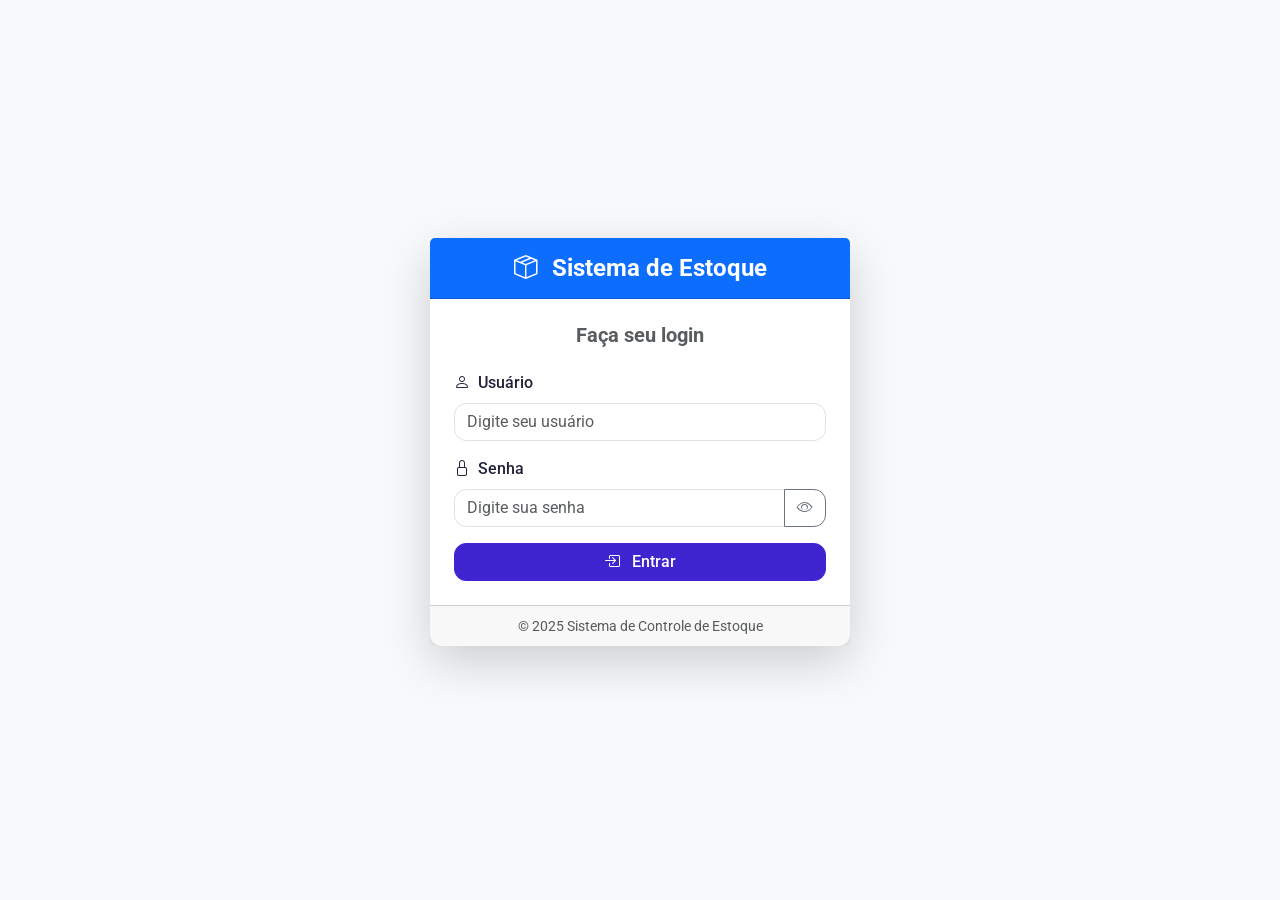
<file: public/index.html>
<!DOCTYPE html>
<html lang="pt-BR">
<head>
    <meta charset="UTF-8">
    <meta name="viewport" content="width=device-width, initial-scale=1.0">
    <title>Sistema de Estoque | Login</title>
    <link href="https://cdn.jsdelivr.net/npm/bootstrap@5.3.3/dist/css/bootstrap.min.css" rel="stylesheet">
    <link href="https://fonts.googleapis.com/css2?family=Roboto:wght@400;500;700&display=swap" rel="stylesheet">
    <link href="https://cdn.jsdelivr.net/npm/bootstrap-icons@1.10.5/font/bootstrap-icons.css" rel="stylesheet">
    <link rel="stylesheet" href="./css/styles.css">
    <script src="./js/utils.js"></script>
</head>
<body class="d-flex justify-content-center align-items-center vh-100 bg-light">
    <div class="card shadow-lg border-0" style="width: 420px;">
        <div class="card-header bg-primary text-white text-center py-3">
            <h4 class="mb-0" style="color: white;">
                <i class="bi bi-box-seam me-2" style="color: white;"></i>
                Sistema de Estoque
            </h4>
        </div>
        <div class="card-body p-4">
            <h5 class="card-title text-center mb-4 text-muted">Faça seu login</h5>
            <form id="login-form">
                <div class="mb-3">
                    <label for="username" class="form-label">
                        <i class="bi bi-person me-1"></i>
                        Usuário
                    </label>
                    <input type="text" class="form-control" id="username" placeholder="Digite seu usuário" required autocomplete="username">
                </div>
                <div class="mb-3">
                    <label for="senha" class="form-label">
                        <i class="bi bi-lock me-1"></i>
                        Senha
                    </label>
                    <div class="input-group">
                        <input type="password" class="form-control" id="senha" placeholder="Digite sua senha" required autocomplete="current-password">
                        <button class="btn btn-outline-secondary" type="button" id="toggleSenha" title="Mostrar/Ocultar senha">
                            <i class="bi bi-eye" id="iconeSenha"></i>
                        </button>
                    </div>
                </div>
                <div id="login-erro" class="alert alert-danger d-none"></div>
                <div class="d-grid">
                    <button type="submit" class="btn btn-primary" id="btnLogin">
                        <span id="spinner" class="spinner-border spinner-border-sm me-2 d-none"></span>
                        <i class="bi bi-box-arrow-in-right me-2" id="iconLogin"></i>
                        Entrar
                    </button>
                </div>
            </form>
        </div>
        <div class="card-footer text-center text-muted py-2">
            <small>&copy; 2025 Sistema de Controle de Estoque</small>
        </div>
    </div>

    <script src="https://cdn.jsdelivr.net/npm/bootstrap@5.3.3/dist/js/bootstrap.bundle.min.js"></script>
    <script>
        const toggleSenha = document.getElementById('toggleSenha');
        const senhaInput = document.getElementById('senha');
        const iconeSenha = document.getElementById('iconeSenha');

        toggleSenha.addEventListener('click', function() {
            const type = senhaInput.getAttribute('type') === 'password' ? 'text' : 'password';
            senhaInput.setAttribute('type', type);
            iconeSenha.className = type === 'password' ? 'bi bi-eye' : 'bi bi-eye-slash';
        });

        const form = document.getElementById('login-form');
        const btnLogin = document.getElementById('btnLogin');
        const spinner = document.getElementById('spinner');
        const iconLogin = document.getElementById('iconLogin');
        const erroDiv = document.getElementById('login-erro');

        form.addEventListener('submit', async function(event) {
            event.preventDefault();
            const usuario = document.getElementById('username').value.trim();
            const senha = document.getElementById('senha').value;

            if (!usuario || !senha) {
                mostrarErro('Por favor, preencha todos os campos.');
                return;
            }

            btnLogin.disabled = true;
            spinner.classList.remove('d-none');
            iconLogin.classList.add('d-none');
            erroDiv.classList.add('d-none');

            try {
                const response = await fetch('https://projeto-sistema-estoque-production.up.railway.app/api/login', {
                    method: 'POST',
                    headers: { 'Content-Type': 'application/json' },
                    body: JSON.stringify({ usuario, senha })
                });
                
                const data = await response.json();
                
                if (response.ok && data.token) {
                    localStorage.setItem('token', data.token);
                    localStorage.setItem('perfil', data.perfil);
                    localStorage.setItem('nome', data.nome);
                    
                    setTimeout(() => {
                        window.location.href = './html/inicio.html';
                    }, 500);
                } else {
                    mostrarErro(data.error || 'Usuário ou senha inválidos.');
                }
            } catch (err) {
                mostrarErro('Erro ao conectar ao servidor. Tente novamente.');
            } finally {
                btnLogin.disabled = false;
                spinner.classList.add('d-none');
                iconLogin.classList.remove('d-none');
            }
        });

        function mostrarErro(mensagem) {
            erroDiv.textContent = mensagem;
            erroDiv.classList.remove('d-none');
            
            setTimeout(() => {
                erroDiv.classList.add('d-none');
            }, 5000);
        }

        senhaInput.addEventListener('keypress', function(e) {
            if (e.key === 'Enter') {
                form.dispatchEvent(new Event('submit'));
            }
        });

        if (localStorage.getItem('token')) {
            window.location.href = './html/inicio.html';
        }
    </script>
</body>
</html>
</file>
<file: public/css/styles.css>
:root {
  --cor-primaria: #3f25cf;
  --cor-secundaria: #0c007c;
  --cor-sucesso: #06d6a0;
  --cor-perigo: #ef476f;
  --cor-aviso: #ffd166;
  --cor-fundo: #f8f9fa;
  --cor-texto-principal: #22223b;
  --cor-texto-secundario: #6c757d;
  --borda-radius: 0.75rem;
  --sombra: 0 2px 8px rgba(34,34,59,0.08);
  --espaco: 1rem;
}

*,
*::before,
*::after {
  box-sizing: border-box;
}

html {
  height: 100%;
}

body {
  min-height: 100vh;
  margin: 0;
  padding: 0;
  background: #f8f9fa;
  font-family: "Roboto", system-ui, -apple-system, sans-serif;
  color: var(--cor-texto-principal);
  display: flex;
  flex-direction: column;
}

body.d-flex {
  display: flex;
  flex-direction: row;
  align-items: stretch;
  min-height: 100vh;
}

h1, h2, h3, h4, h5, h6 {
  font-weight: 700;
  color: var(--cor-texto-principal);
  margin-bottom: 0.5em;
}

h1 {
  position: relative;
}
h1::after {
  content: "";
  display: block;
  width: 48px;
  height: 4px;
  background: var(--cor-primaria);
  border-radius: 2px;
}

a {
  color: var(--cor-primaria);
  text-decoration: none;
}
a:hover {
  text-decoration: underline;
}

.card {
  background: #fff;
  border-radius: var(--borda-radius);
  box-shadow: var(--sombra);
  border: none;
  margin-bottom: var(--espaco);
}

.badge {
  font-size: 0.9em;
  padding: 0.4em 0.7em;
  border-radius: 0.5em;
}

#sidebar {
  min-width: 260px;
  max-width: 260px;
  width: 100%;
  background: var(--cor-primaria);
  color: white;
  padding: 1.5rem 1rem 1rem 1rem;
  transition: all 0.2s;
  box-shadow: var(--sombra);
  flex-shrink: 0;
  min-height: 100vh;
  height: auto;
  overflow-y: auto;
  display: flex;
  flex-direction: column;
}
#sidebar .nav {
  margin-top: 2rem;
  flex-grow: 1;
}
#sidebar .nav .nav-item + .nav-item {
  margin-top: 0.5rem;
}
#sidebar .nav .nav-link {
  color: #fff;
  display: flex;
  align-items: center;
  gap: 0.75rem;
  padding: 0.65rem 1rem;
  border-radius: 0.5rem;
  font-weight: 500;
  transition: color 0.2s, box-shadow 0.2s;
  position: relative;
  text-decoration: none !important;
}
#sidebar .nav .nav-link:hover, #sidebar .nav .nav-link.active {
  background: none;
  color: var(--cor-aviso);
  box-shadow: none;
  text-shadow: 0 1px 2px rgba(0, 0, 0, 0.08);
  transform: scale(1.08);
}
#sidebar .nav .nav-link i {
  font-size: 1.3em;
  opacity: 0.85;
  color: inherit;
}
#sidebar h4 {
  font-size: 1.3rem;
  font-weight: 700;
  color: #fff;
  letter-spacing: 1px;
  margin-bottom: 2rem;
  text-shadow: 0 2px 8px rgba(67, 97, 238, 0.1);
}

#sidebar.collapsed {
  min-width: 60px;
  max-width: 60px;
  overflow-x: hidden;
  transition: all 0.2s;
}
#sidebar.collapsed h4,
#sidebar.collapsed .nav-link span {
  display: none !important;
}
#sidebar.collapsed .nav {
  display: flex;
  flex-direction: column;
  align-items: center;
  margin-top: 0;
}
#sidebar.collapsed .nav-link {
  display: flex;
  justify-content: center;
  align-items: center;
  padding: 0;
  border-radius: 0.5rem;
  width: 40px;
  height: 40px;
  margin: 0 0 0.5rem 0;
  font-size: 1.3em;
  align-self: center;
}
#sidebar.collapsed .nav-link i {
  margin: 0;
  display: flex;
  align-items: center;
  justify-content: center;
  width: 24px;
  height: 24px;
  color: inherit;
}

#toggle-sidebar {
  display: flex;
  align-items: center;
  justify-content: center;
  width: 38px;
  height: 38px;
  margin: 0 auto 1.5rem auto;
  background: transparent;
  border: none;
  border-radius: 0.5rem;
  color: #fff;
  font-size: 1.4em;
  box-shadow: 0 2px 8px rgba(67, 97, 238, 0.1);
  transition: background 0.2s, color 0.2s, box-shadow 0.2s, transform 0.15s;
}
#toggle-sidebar:hover {
  background: var(--cor-primaria);
  color: var(--cor-aviso);
  transform: scale(1.08);
  box-shadow: 0 4px 16px rgba(67, 97, 238, 0.18);
}
#toggle-sidebar:focus:not(:hover) {
  background: transparent;
  color: #fff;
  box-shadow: 0 2px 8px rgba(67, 97, 238, 0.1);
  transform: none;
  outline: none;
}

#page-content {
  flex-grow: 1;
  padding: 1rem;
  transition: margin 0.2s;
  min-height: 100vh;
  background: #f8f9fa;
  margin: 0;
}

.table {
  background: #fff;
  border-radius: var(--borda-radius);
  overflow: hidden;
}
.table th {
  background: #f1f3f5;
  color: var(--cor-texto-principal);
  font-weight: 500;
}
.table td, .table th {
  vertical-align: middle;
}

.form-label {
  font-weight: 500;
  color: var(--cor-texto-principal);
}

.form-control {
  border-radius: var(--borda-radius);
  border: 1px solid #dee2e6;
}
.form-control:focus {
  border-color: var(--cor-primaria);
  box-shadow: 0 0 0 0.2rem rgba(67, 97, 238, 0.1);
}

.btn {
  border-radius: var(--borda-radius);
  font-weight: 500;
  transition: background 0.2s, color 0.2s;
}

.btn-primary {
  background: var(--cor-primaria);
  border-color: var(--cor-primaria);
}
.btn-primary:hover {
  background: var(--cor-secundaria);
  border-color: var(--cor-secundaria);
}

.chart-container {
  min-height: 0;
  height: 490px;
  max-width: 100%;
  display: flex;
  align-items: center;
  justify-content: center;
}

#canvas-movimentacoes {
  background: #fff;
  border-radius: 12px;
  box-shadow: 0 4px 12px rgba(0, 0, 0, 0.07);
  width: 100% !important;
  height: 100% !important;
  max-width: 830px;
  min-width: 0;
}

.dashboard-grafico-mov {
  height: 530px;
  min-width: 0;
  display: flex;
  flex-direction: column;
  justify-content: flex-start;
  align-items: center;
  padding: 2.25rem;
}

.col-lg-6.d-flex.flex-column.justifique-content-between {
  height: 530px;
}

.dashboard-grafico-pizza {
  min-height: 0;
  height: 255px;
  margin-bottom: 10px;
  display: flex;
  flex-direction: row;
  align-items: center;
  justify-content: flex-start;
  background: #fff;
  border-radius: var(--borda-radius);
  box-shadow: 0 2px 6px rgba(0, 0, 0, 0.05);
  padding: 2.25rem;
}

.pizza-container {
  width: 180px;
  height: 180px;
  margin: 0;
  position: relative;
  display: flex;
  align-items: center;
  justify-content: center;
}

#legenda-mais-entradas,
#legenda-mais-saidas {
  margin-left: 2rem;
  margin-bottom: 0;
  list-style: none;
  font-size: 0.92em;
  word-break: break-word;
  flex-grow: 1;
  align-self: flex-start;
  min-width: 0;
}

#legenda-mais-entradas li,
#legenda-mais-saidas li {
  margin-bottom: 2px;
  display: flex;
  align-items: center;
  gap: 4px;
}

.legenda-pizza-cor {
  display: inline-block;
  width: 12px;
  height: 12px;
  border-radius: 3px;
  margin-right: 7px;
  vertical-align: middle;
  border: 1px solid #ccc;
}

.relatorio-dashboard {
  margin: 5px !important;
  margin-bottom: 0 !important;
  padding: 0.7rem !important;
}

.dashboard-graficos,
.dashboard-grafico-mov,
.dashboard-grafico-pizza {
  margin-top: 10px !important;
}

#mais-entradas-container {
  margin: 0 !important;
}

#secao-operador .btn-lg {
  padding: 1rem 1.5rem;
  font-size: 1.1rem;
  font-weight: 600;
  transition: all 0.3s ease;
}
#secao-operador .btn-lg:hover {
  transform: translateY(-2px);
  box-shadow: 0 4px 12px rgba(0, 0, 0, 0.15);
}
#secao-operador .btn-lg i {
  font-size: 1.3em;
}
#secao-operador .table {
  font-size: 0.95rem;
}
#secao-operador .table th {
  font-weight: 600;
  background: #f8f9fa;
  border-top: none;
}
#secao-operador .table .badge {
  font-size: 0.8rem;
  padding: 0.35rem 0.6rem;
}
#secao-operador .table .badge i {
  margin-right: 0.2rem;
}
#secao-operador #busca-rapida {
  border-radius: 0.5rem;
  border: 1px solid #dee2e6;
  transition: border-color 0.3s ease;
}
#secao-operador #busca-rapida:focus {
  border-color: var(--cor-primaria);
  box-shadow: 0 0 0 0.2rem rgba(63, 37, 207, 0.1);
}

@media (max-width: 1400px) {
  .chart-container {
    max-width: 680px;
  }
  #canvas-movimentacoes {
    max-width: 680px;
  }
  #dashboard-cards .small-card {
    max-width: 105px;
  }
  .dashboard-grafico-pizza {
    height: 195px;
  }
  .pizza-container {
    width: 120px;
    height: 120px;
  }
}
@media (max-width: 991.98px) {
  #sidebar {
    min-width: 200px;
    max-width: 220px;
  }
  #page-content {
    margin-left: 220px;
  }
  .chart-container {
    max-width: 100%;
  }
  #canvas-movimentacoes {
    max-width: 100%;
  }
  #dashboard-cards .small-card {
    max-width: 80px;
  }
  .dashboard-grafico-pizza {
    flex-direction: row;
    align-items: flex-start;
    height: 135px;
    padding: 1.1rem;
  }
  .pizza-container {
    width: 75px;
    height: 75px;
  }
}
@media (max-width: 767.98px) {
  #sidebar {
    min-width: 120px;
    max-width: 140px;
    padding: 1rem 0.5rem;
  }
  #page-content {
    margin-left: 140px;
    padding: 1rem;
  }
  #dashboard-cards .small-card {
    max-width: 100%;
  }
  .chart-container {
    min-height: 195px;
    height: 195px;
  }
  #canvas-movimentacoes {
    max-width: 100%;
    height: 120px !important;
  }
  .dashboard-grafico-pizza {
    flex-direction: column;
    align-items: center;
    height: 105px;
    padding: 0.6rem;
  }
  .pizza-container {
    width: 50px;
    height: 50px;
  }
  #secao-operador .btn-lg {
    font-size: 1rem;
    padding: 0.8rem 1.2rem;
  }
  #secao-operador .table {
    font-size: 0.85rem;
  }
}/*# sourceMappingURL=styles.css.map */
</file>
